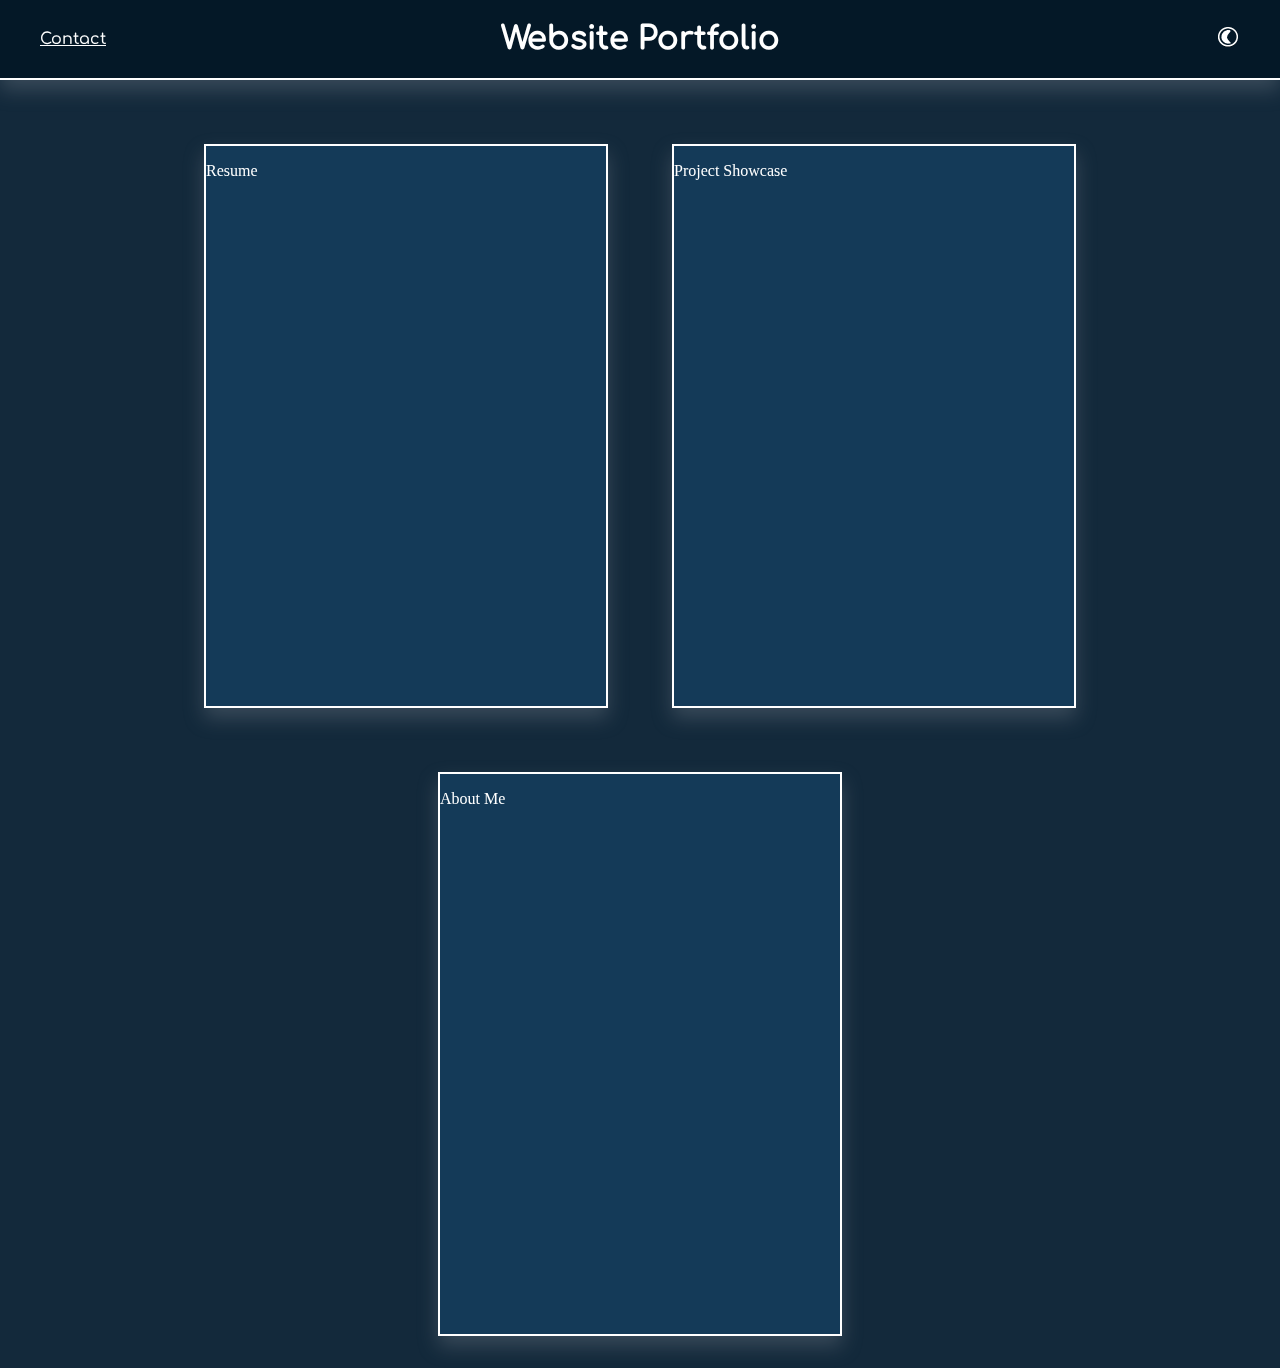
<file: index.html>
<!DOCTYPE html>
<html lang="en">

<head>
    <meta charset="UTF-8">
    <meta http-equiv="X-UA-Compatible" content="IE=edge">
    <meta name="viewport" content="width=device-width, initial-scale=1.0">
    
    <link rel="stylesheet" type="text/css" href="./resources/css/root_style.css">
    <link rel="stylesheet" type="text/css" href="./resources/css/index_style.css">
    <link rel="stylesheet" type="text/css" href="./resources/css/fonts.css">
    
    <script async src="./resources/js/onload_script.js"></script>
    <script defer src="./resources/js/theme_change.js"></script>
    <script defer src="./resources/js/index_script.js"></script>

    <title>Website Portfolio - Jezza M</title>
</head>

<body id="homepage" class="dark_theme">
    <div class="banner">
        <div class="bann_box1">
            <p><a id="contact_btn" href="#">Contact</a></p>
        </div>

        <div class="bann_box2">
            <h1>Website Portfolio</h1>
        </div>

        <div class="bann_box3">
            <p><a id="theme_btn" href="#"><img src="./resources/img/theme_icon_dark.png"></a></p>
        </div>
    </div>

    <main>
        <section class="pg_container">
            <div id="pg1" class="page"> 
                    <p>Resume</p>
                </a>
            </div>

            <div id="pg2" class="page">
                <p>Project Showcase</p>
            </div>

            <div id="pg3" class="page">
                <p>About Me</p>
            </div>
        </section>
    </main>

</body>

</html>
</file>
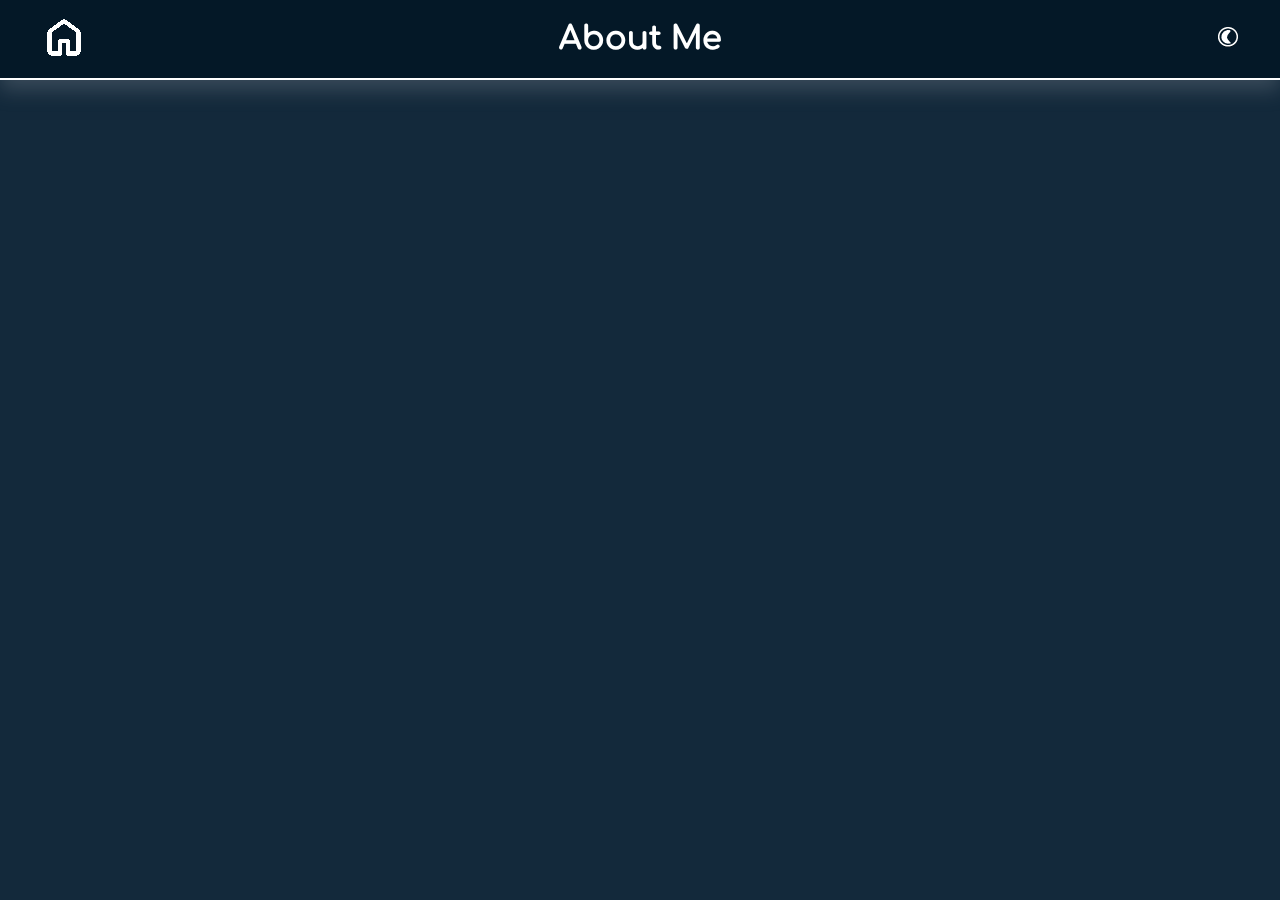
<file: webpages/about.html>
<!DOCTYPE html>
<html lang="en">

<head>
    <meta charset="UTF-8">
    <meta http-equiv="X-UA-Compatible" content="IE=edge">
    <meta name="viewport" content="width=device-width, initial-scale=1.0">
    <link rel="stylesheet" type="text/css" href="../resources/css/root_style.css">
    <link rel="stylesheet" type="text/css" href="../resources/css/hp_style.css">
    <link rel="stylesheet" type="text/css" href="../resources/css/fonts.css">
    
    <script async src="../resources/js/onload_script.js"></script>
    <script defer src="../resources/js/theme_change.js"></script>

    <title>Website Portfolio - About Me</title>
</head>

<body class="dark_theme">
    <div class="banner">
        <div class="bann_box1">
            <p><a id="hm_btn" href="../index.html"><img src="../resources/img/home_icon_dark.png"></a></p>
        </div>

        <div class="bann_box2">
            <h1>About Me</h1>
        </div>

        <div class="bann_box3">
            <p><a id="theme_btn" href="#"><img src="../resources/img/theme_icon_dark.png"></a></p>
        </div>
    </div>

    <main>
        <section>
        </section>
    </main>

</body>

</html>
</file>
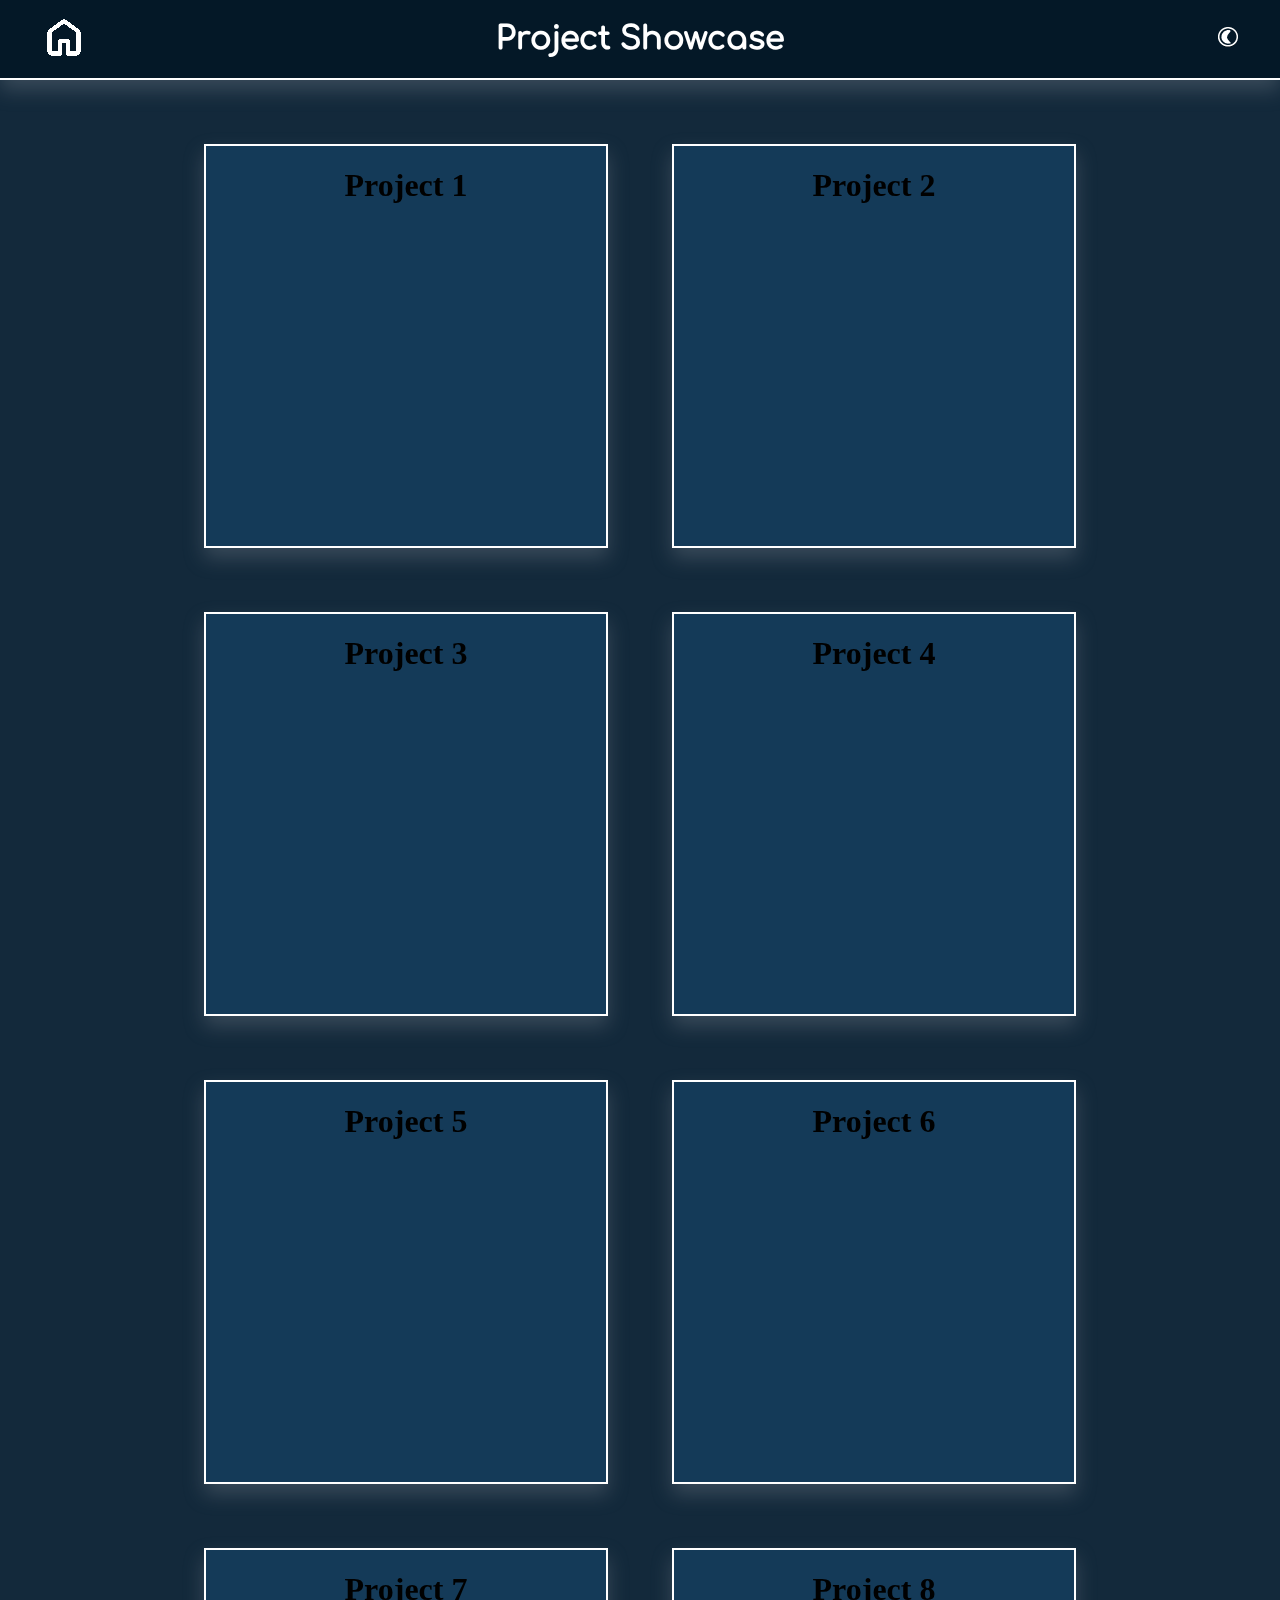
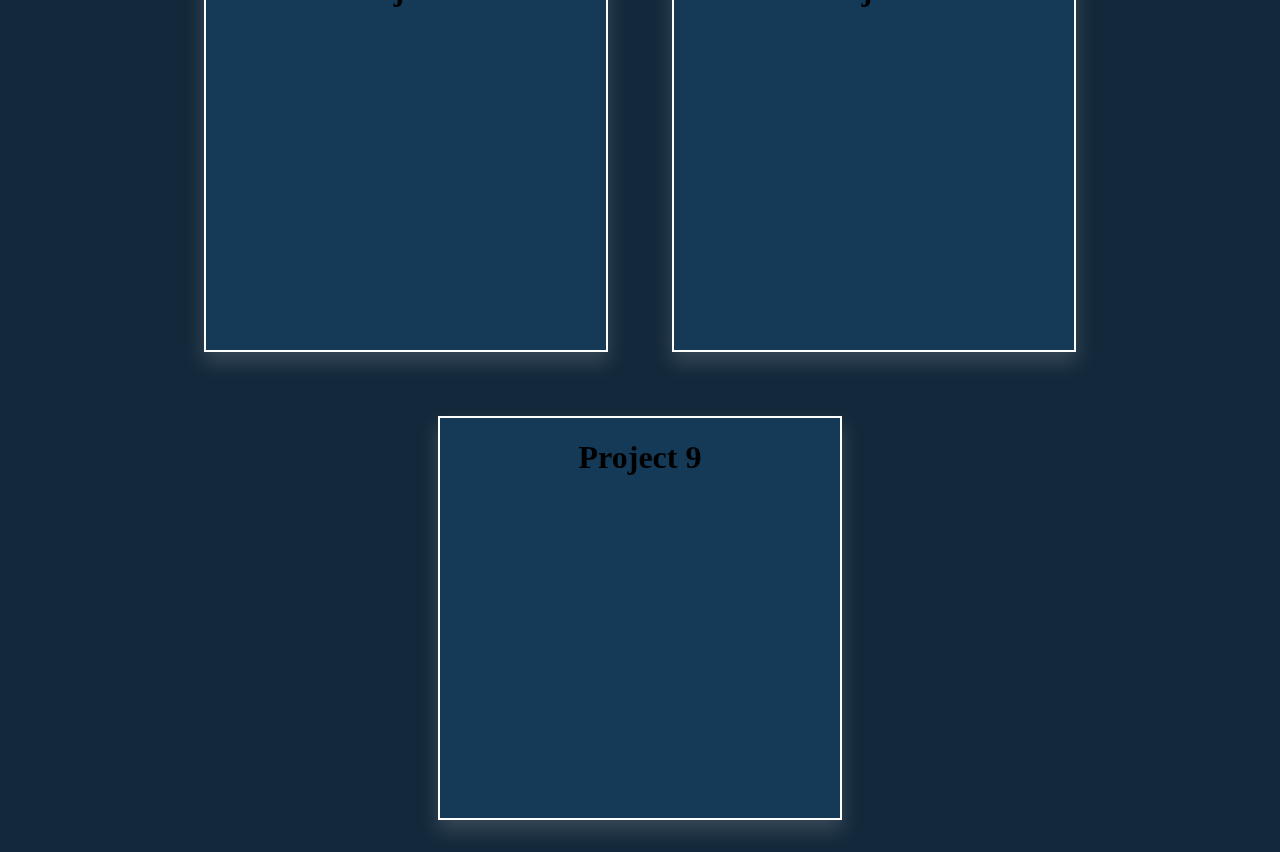
<file: webpages/projects.html>
<!DOCTYPE html>
<html lang="en">

<head>
    <meta charset="UTF-8">
    <meta http-equiv="X-UA-Compatible" content="IE=edge">
    <meta name="viewport" content="width=device-width, initial-scale=1.0">
    <link rel="stylesheet" type="text/css" href="../resources/css/root_style.css">
    <link rel="stylesheet" type="text/css" href="../resources/css/projects_style.css">
    <link rel="stylesheet" type="text/css" href="../resources/css/fonts.css">
    
    <script async src="../resources/js/onload_script.js"></script>
    <script defer src="../resources/js/theme_change.js"></script>

    <title>Website Portfolio - Projects</title>
</head>

<body class="dark_theme">
    <div class="banner">
        <div class="bann_box1">
            <p><a id="hm_btn" href="../index.html"><img src="../resources/img/home_icon_dark.png"></a></p>
        </div>

        <div class="bann_box2">
            <h1>Project Showcase</h1>
        </div>

        <div class="bann_box3">
            <p><a id="theme_btn" href="#"><img src="../resources/img/theme_icon_dark.png"></a></p>
        </div>
    </div>

    <main>
        <section class="proj_container">
            <div id="proj_b1" class="proj_box">
                <h1>Project 1</p>
            </div>

            <div id="proj_b2" class="proj_box">
                <h1>Project 2</p>
            </div>

            <div id="proj_b3" class="proj_box">
                <h1>Project 3</p>
            </div>

            <div id="proj_b4" class="proj_box">
                <h1>Project 4</p>
            </div>

            <div id="proj_b5" class="proj_box">
                <h1>Project 5</p>
            </div>

            <div id="proj_b6" class="proj_box">
                <h1>Project 6</p>
            </div>

            <script defer src="../resources/js/projects_scripts.js"></script>
            <div id="proj_b7" class="proj_box">
                <h1>Project 7</p>
                <!-- <h1><a href="./Financial Planner/summary.html">Project 7</a></p> -->
            </div>

            <div id="proj_b8" class="proj_box">
                <h1>Project 8</p>
            </div>

            <div id="proj_b9" class="proj_box">
                <h1>Project 9</p>
            </div>
        </section>
    </main>

</body>

</html>
</file>
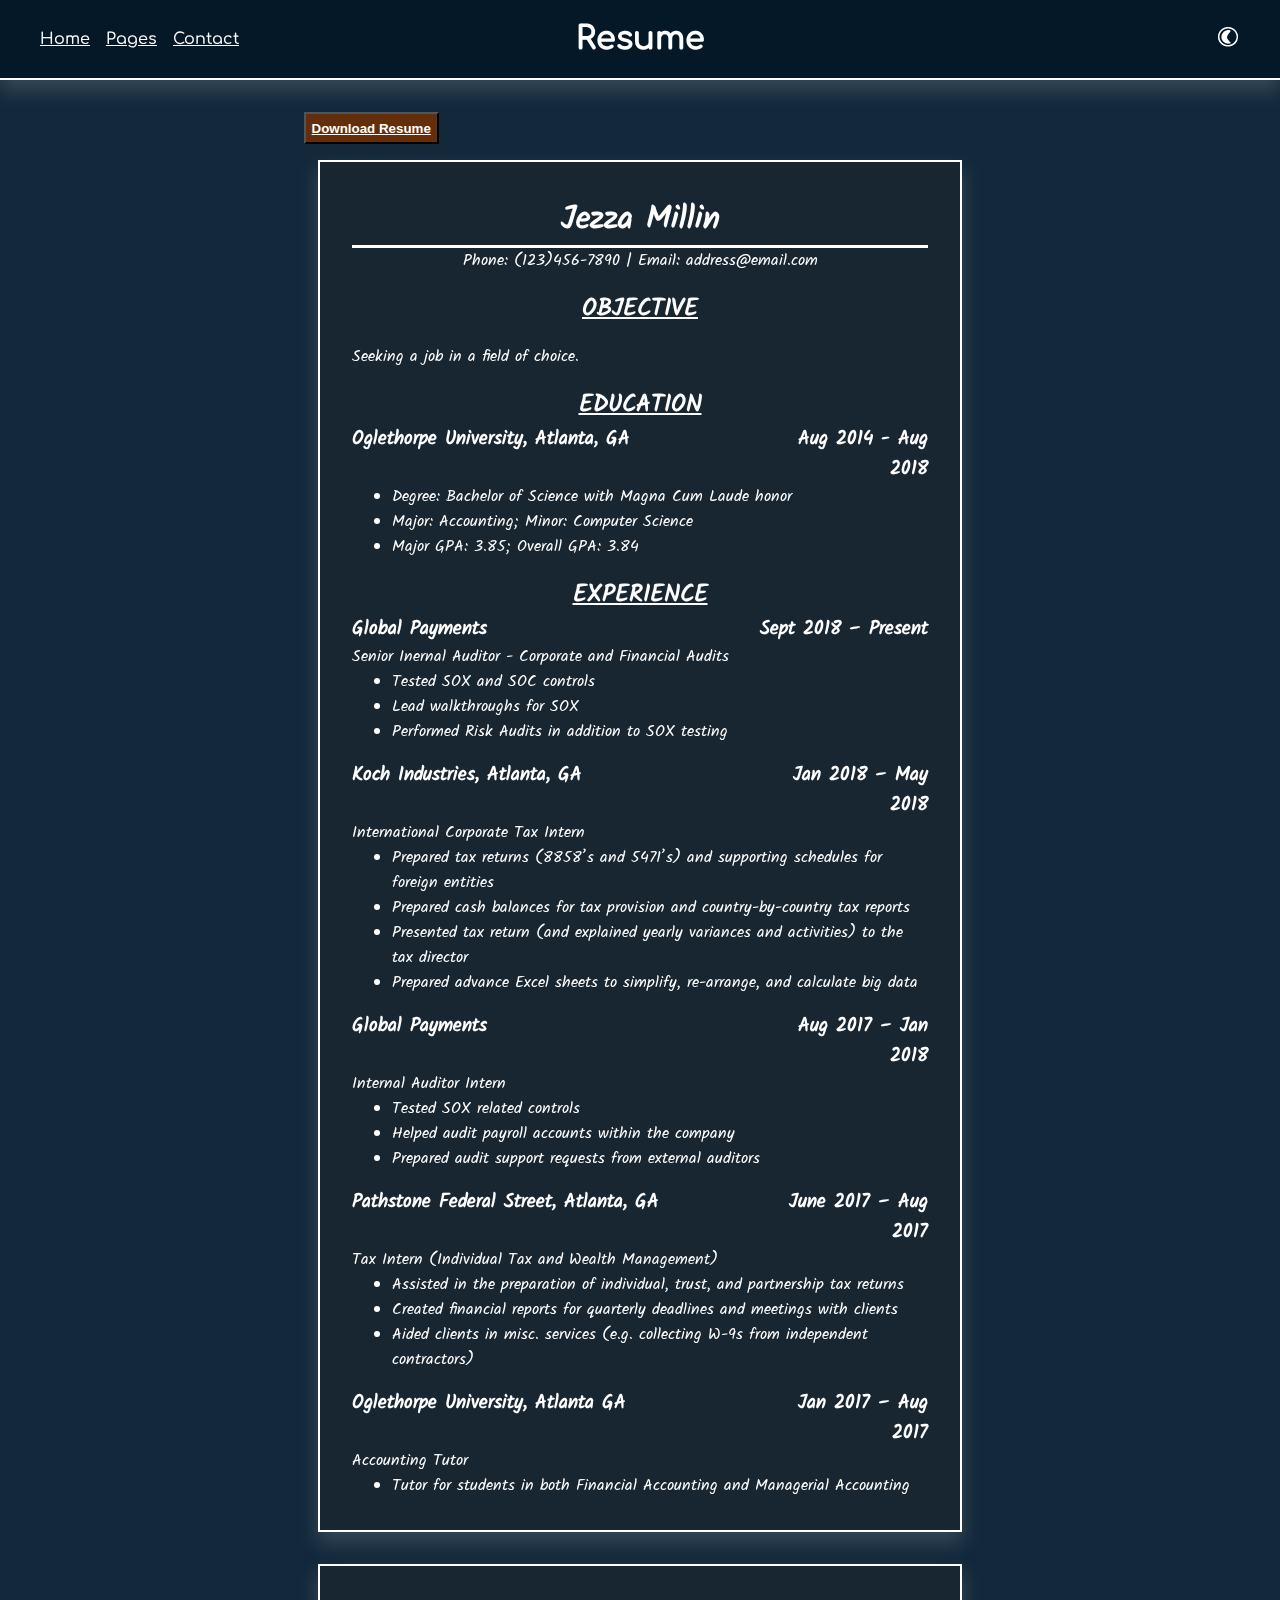
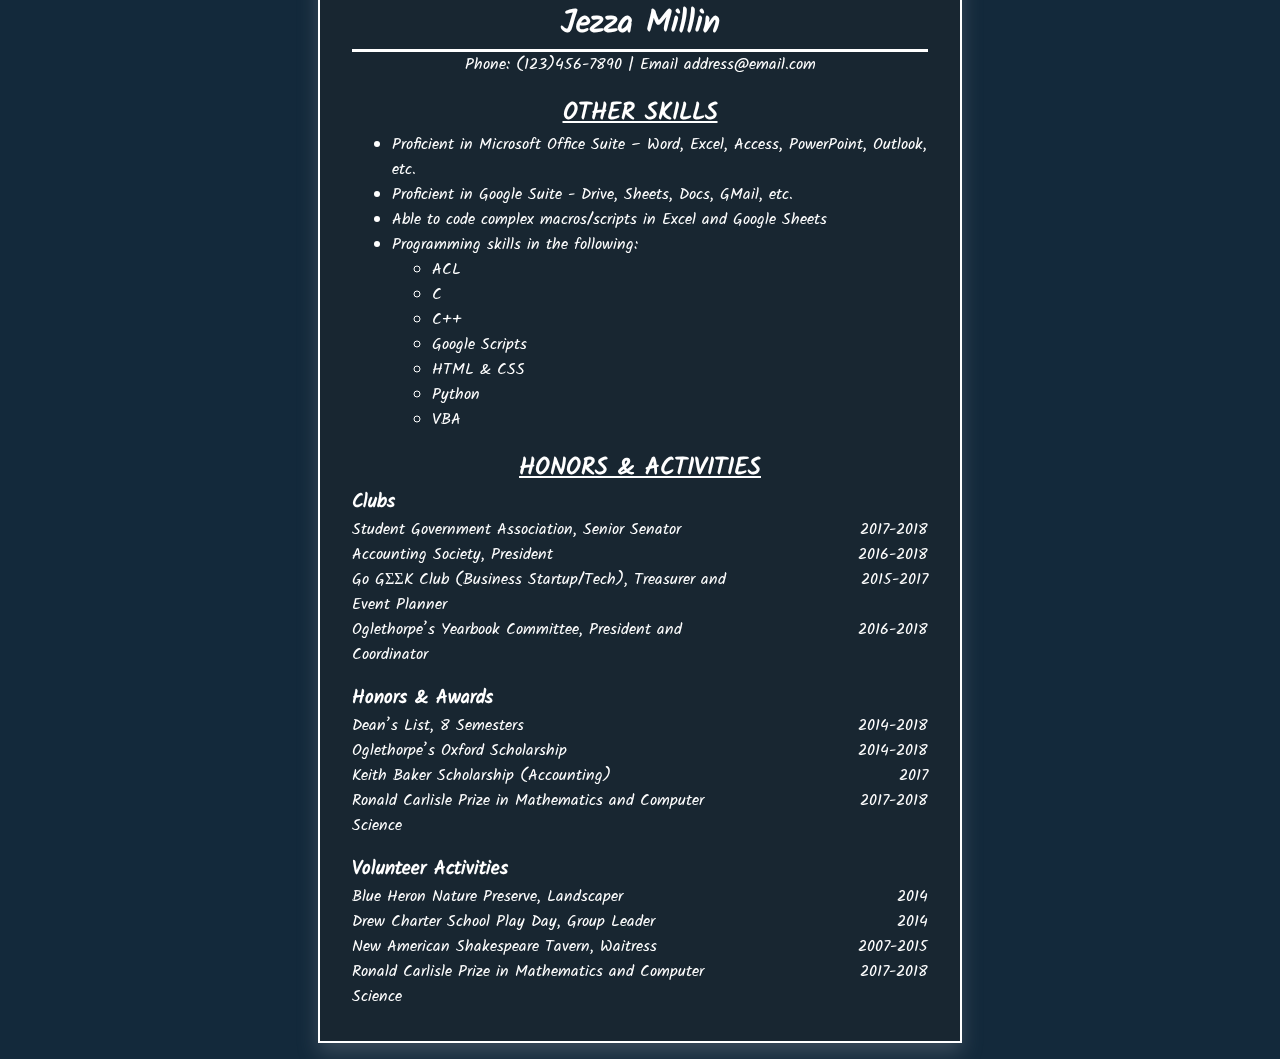
<file: webpages/resume.html>
<!DOCTYPE html>
<html lang="en">

<head>
    <meta charset="UTF-8">
    <meta http-equiv="X-UA-Compatible" content="IE=edge">
    <meta name="viewport" content="width=device-width, initial-scale=1.0">

    <link rel="stylesheet" type="text/css" href="../resources/css/fonts.css">
    <link rel="stylesheet" type="text/css" href="../resources/css/root_style.css">
    <link rel="stylesheet" type="text/css" href="../resources/css/resume_style.css">

    <script async src="../resources/js/onload_script.js"></script>
    <script defer src="../resources/js/theme_change.js"></script>

    <title>Website Portfolio - Resume</title>
</head>

<body class="dark_theme">
    <div class="banner">
        <div class="bann_box1">
            <ul>
                <li><p><a id="hm_btn" href="../index.html">Home</a></p></li>
                <li><p><a id="lst_btn" href="#">Pages</a></p></li>
                <li><p><a id="contact_btn" href="#">Contact</a></p></li>
            </ul>
        </div>

        <div class="bann_box2">
            <h1>Resume</h1>
        </div>

        <div class="bann_box3">
            <p><a id="theme_btn" href="#"><img src="../resources/img/theme_icon_dark.png"></a></p>

        </div>
    </div>

    <main>
        <section class="pgs_container">
            <button class="dwnld_btn">
                <a href="../resources/misc/Resume - Millin, Jezziah.pdf" download> Download Resume</a>
            </button>

            <div class="page pg1">
                <div class="pg_bdy">
                    <div class="hdr_row1">
                        <h1>Jezza Millin</h1>
                    </div>
                    <div class="hdr_row2">
                        <p>Phone: (123)456-7890 | Email: address@email.com</p>
                    </div>

                    <div class="sect_box">
                        <div class="sect_name">
                            <h2>OBJECTIVE</h2>
                        </div>
                        <div class="obj_sect">
                            <p>Seeking a job in a field of choice.</p>
                        </div>
                    </div>

                    <div class="sect_box">
                        <div class="sect_name">
                            <h2>EDUCATION</h2>
                            <div class="sect_hdr">
                                <div class="sect_hdr1">
                                    <h3>Oglethorpe University, Atlanta, GA </h3>
                                </div>
                                <div class="sect_hdr2">
                                    <h3>Aug 2014 - Aug 2018
                                    </h3>
                                </div>
                            </div>

                            <div class="sect_cont">
                                <ul>
                                    <li>Degree: Bachelor of Science with Magna Cum Laude honor</li>
                                    <li>Major: Accounting; Minor: Computer Science
                                    </li>
                                    <li>Major GPA: 3.85; Overall GPA: 3.84</li>
                                </ul>
                            </div>
                        </div>
                    </div>

                    <div class="sect_box">
                        <div class="sect_name">
                            <h2>EXPERIENCE</h2>
                            <div class="sect_cont_box">
                                <div class="sect_hdr">
                                    <div class="sect_hdr1">
                                        <h3>Global Payments </h3>
                                    </div>
                                    <div class="sect_hdr2">
                                        <h3>Sept 2018 – Present</h3>
                                    </div>
                                </div>

                                <div class="sect_cont">
                                    <p>Senior Inernal Auditor - Corporate and Financial Audits</p>
                                    <ul>
                                        <li>Tested SOX and SOC controls</li>
                                        <li>Lead walkthroughs for SOX</li>
                                        <li>Performed Risk Audits in addition to SOX testing</li>
                                    </ul>
                                </div>
                            </div>

                            <div class="sect_cont_box">
                                <div class="sect_hdr">
                                    <div class="sect_hdr1">
                                        <h3>Koch Industries, Atlanta, GA </h3>
                                    </div>
                                    <div class="sect_hdr2">
                                        <h3>Jan 2018 – May 2018</h3>
                                    </div>
                                </div>

                                <div class="sect_cont">
                                    <p>International Corporate Tax Intern</p>
                                    <ul>
                                        <li>Prepared tax returns (8858’s and 5471’s) and supporting schedules for
                                            foreign
                                            entities</li>
                                        <li>Prepared cash balances for tax provision and country-by-country tax reports
                                        </li>
                                        <li>Presented tax return (and explained yearly variances and activities) to the
                                            tax
                                            director</li>
                                        <li>Prepared advance Excel sheets to simplify, re-arrange, and calculate big
                                            data
                                        </li>
                                    </ul>
                                </div>
                            </div>

                            <div class="sect_cont_box">
                                <div class="sect_hdr">
                                    <div class="sect_hdr1">
                                        <h3>Global Payments</h3>
                                    </div>
                                    <div class="sect_hdr2">
                                        <h3>Aug 2017 – Jan 2018</h3>
                                    </div>
                                </div>

                                <div class="sect_cont">
                                    <p>Internal Auditor Intern</p>
                                    <ul>
                                        <li>Tested SOX related controls</li>
                                        <li>Helped audit payroll accounts within the company</li>
                                        <li>Prepared audit support requests from external auditors</li>
                                    </ul>
                                </div>
                            </div>

                            <div class="sect_cont_box">
                                <div class="sect_hdr">
                                    <div class="sect_hdr1">
                                        <h3>Pathstone Federal Street, Atlanta, GA</h3>
                                    </div>
                                    <div class="sect_hdr2">
                                        <h3>June 2017 – Aug 2017</h3>
                                    </div>
                                </div>

                                <div class="sect_cont">
                                    <p>Tax Intern (Individual Tax and Wealth Management)</p>
                                    <ul>
                                        <li>Assisted in the preparation of individual, trust, and partnership tax
                                            returns</li>
                                        <li>Created financial reports for quarterly deadlines and meetings with clients
                                        </li>
                                        <li>Aided clients in misc. services (e.g. collecting W-9s from independent
                                            contractors)</li>
                                    </ul>
                                </div>
                            </div>

                            <div class="sect_cont_box">
                                <div class="sect_hdr">
                                    <div class="sect_hdr1">
                                        <h3>Oglethorpe University, Atlanta GA</h3>
                                    </div>
                                    <div class="sect_hdr2">
                                        <h3>Jan 2017 – Aug 2017</h3>
                                    </div>
                                </div>

                                <div class="sect_cont">
                                    <p>Accounting Tutor</p>
                                    <ul>
                                        <li>Tutor for students in both Financial Accounting and Managerial Accounting
                                        </li>
                                    </ul>
                                </div>
                            </div>
                        </div>
                    </div>
                </div>
            </div>

            <div class="page pg2">
                <div class="pg_bdy">
                    <div class="hdr_row1">
                        <h1>Jezza Millin</h1>
                    </div>
                    <div class="hdr_row2">
                        <p>Phone: (123)456-7890 | Email address@email.com</p>
                    </div>

                    <!-- <div class="sect_box">
                        <div class="sect_name">
                            <h2>EXPERIENCE</h2>
                            <div class="sect_cont_box">
                                <div class="sect_hdr">
                                    <div class="sect_hdr1">
                                        <h3>Global Payments </h3>
                                    </div>
                                    <div class="sect_hdr2">
                                        <h3>Sept 2018 – Current</h3>
                                    </div>
                                </div>

                                <div class="sect_cont">
                                    <p>Senior Inernal Auditor - Corporate and Financial Audits</p>
                                    <ul>
                                        <li>Tested SOX and SOC controls</li> -->

                    <div class="sect_box">
                        <div class="sect_name">
                            <h2>OTHER SKILLS</h2>
                            <div class="sect_cont">
                                <ul>
                                    <li>Proficient in Microsoft Office Suite – Word, Excel, Access, PowerPoint, Outlook,
                                        etc.</li>
                                    <li>Proficient in Google Suite - Drive, Sheets, Docs, GMail, etc.</li>
                                    <li>Able to code complex macros/scripts in Excel and Google Sheets</li>
                                    <li>Programming skills in the following:
                                        <ul>
                                            <li>ACL</li>
                                            <li>C</li>
                                            <li>C++</li>
                                            <li>Google Scripts</li>
                                            <li>HTML & CSS</li>
                                            <li>Python</li>
                                            <li>VBA</li>
                                        </ul>
                                    </li>
                                </ul>
                            </div>
                        </div>
                    </div>

                    <div class="sect_box">
                        <div class="sect_name">
                            <h2>HONORS & ACTIVITIES</h2>
                            <div class="sect_cont_box">
                                <div class="sect_hdr">
                                    <div class="sect_hdr1">
                                        <h3>Clubs</h3>
                                    </div>
                                </div>


                                <div class="sect_row">
                                    <div class="sect_col1">
                                        <p>Student Government Association, Senior Senator</p>
                                    </div>
                                    <div class="sect_col2">
                                        <p>2017-2018</p>
                                    </div>
                                </div>

                                <div class="sect_row">
                                    <div class="sect_col1">
                                        <p>Accounting Society, President</p>
                                    </div>
                                    <div class="sect_col2">
                                        <p>2016-2018</p>
                                    </div>
                                </div>

                                <div class="sect_row">
                                    <div class="sect_col1">
                                        <p>Go GΣΣK Club (Business Startup/Tech), Treasurer and Event Planner</p>
                                    </div>
                                    <div class="sect_col2">
                                        <p>2015-2017</p>
                                    </div>
                                </div>

                                <div class="sect_row">
                                    <div class="sect_col1">
                                        <p>Oglethorpe’s Yearbook Committee, President and Coordinator</p>
                                    </div>
                                    <div class="sect_col2">
                                        <p>2016-2018</p>
                                    </div>
                                </div>
                            </div>


                            <div class="sect_cont_box">
                            </div>

                            <div class="sect_cont_box">
                            </div>
                        </div>

                        <div class="sect_cont_box">
                            <div class="sect_hdr">
                                <div class="sect_hdr1">
                                    <h3>Honors & Awards</h3>
                                </div>
                            </div>


                            <div class="sect_row">
                                <div class="sect_col1">
                                    <p>Dean’s List, 8 Semesters</p>
                                </div>
                                <div class="sect_col2">
                                    <p>2014-2018</p>
                                </div>
                            </div>

                            <div class="sect_row">
                                <div class="sect_col1">
                                    <p>Oglethorpe’s Oxford Scholarship</p>
                                </div>
                                <div class="sect_col2">
                                    <p>2014-2018</p>
                                </div>
                            </div>

                            <div class="sect_row">
                                <div class="sect_col1">
                                    <p>Keith Baker Scholarship (Accounting)</p>
                                </div>
                                <div class="sect_col2">
                                    <p>2017</p>
                                </div>
                            </div>

                            <div class="sect_row">
                                <div class="sect_col1">
                                    <p>Ronald Carlisle Prize in Mathematics and Computer Science</p>
                                </div>
                                <div class="sect_col2">
                                    <p>2017-2018</p>
                                </div>
                            </div>
                        </div>


                        <div class="sect_cont_box">
                            <div class="sect_hdr">
                                <div class="sect_hdr1">
                                    <h3>Volunteer Activities</h3>
                                </div>
                            </div>


                            <div class="sect_row">
                                <div class="sect_col1">
                                    <p>Blue Heron Nature Preserve, Landscaper</p>
                                </div>
                                <div class="sect_col2">
                                    <p>2014</p>
                                </div>
                            </div>

                            <div class="sect_row">
                                <div class="sect_col1">
                                    <p>Drew Charter School Play Day, Group Leader</p>
                                </div>
                                <div class="sect_col2">
                                    <p>2014</p>
                                </div>
                            </div>

                            <div class="sect_row">
                                <div class="sect_col1">
                                    <p>New American Shakespeare Tavern, Waitress</p>
                                </div>
                                <div class="sect_col2">
                                    <p>2007-2015</p>
                                </div>
                            </div>

                            <div class="sect_row">
                                <div class="sect_col1">
                                    <p>Ronald Carlisle Prize in Mathematics and Computer Science</p>
                                </div>
                                <div class="sect_col2">
                                    <p>2017-2018</p>
                                </div>
                            </div>
                        </div>
                    </div>

                    </div>
                </div>
        </section>
    </main>

</body>

</html>
</file>
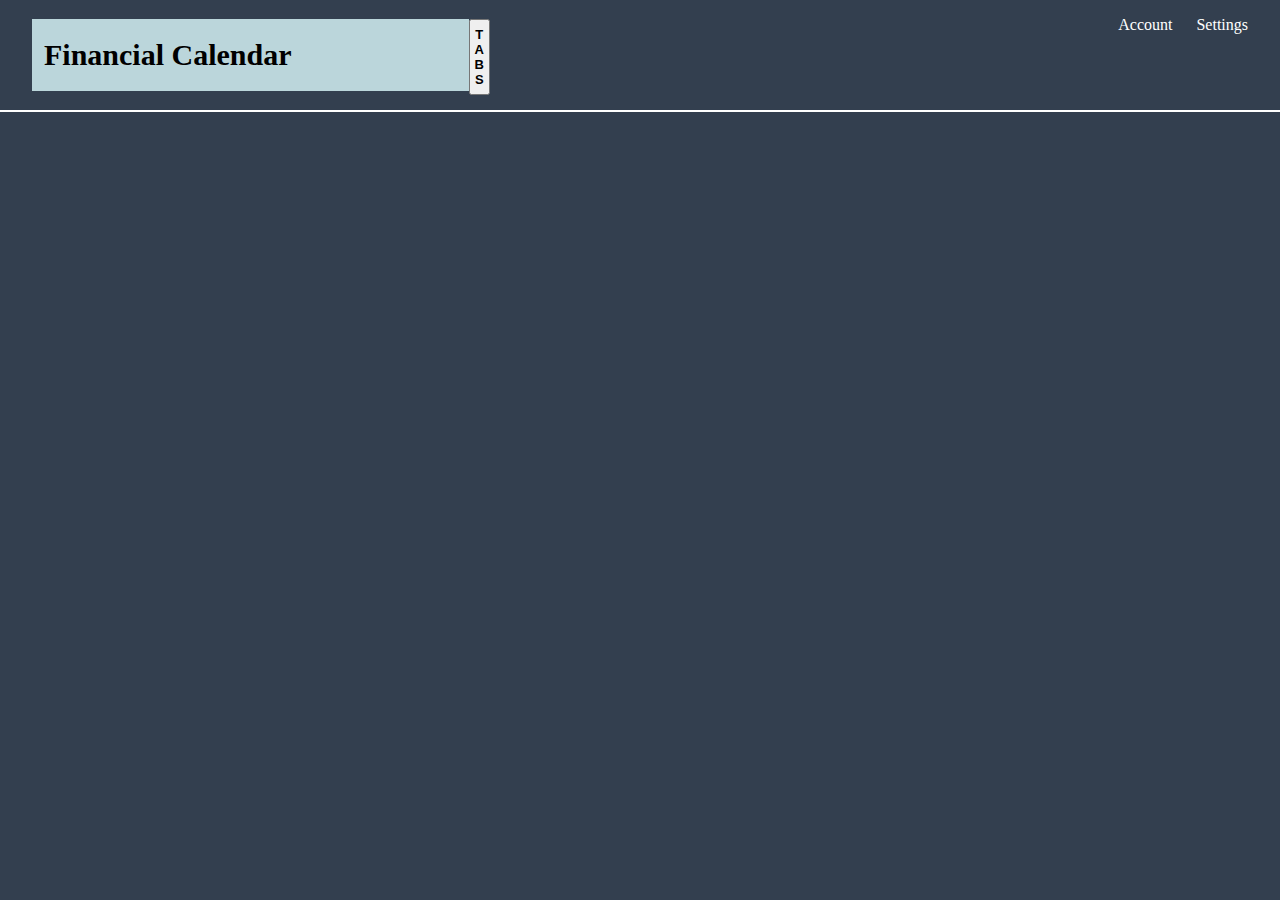
<file: webpages/Financial Planner/calendar.html>
<!DOCTYPE html>
<html lang="en">

<head>
    <meta charset="UTF-8">
    <meta http-equiv="X-UA-Compatible" content="IE=edge">
    <meta name="viewport" content="width=device-width, initial-scale=1.0">
    <title>Document</title>
    <link href="./res/css/main_style.css" type="text/css" rel="stylesheet">
    <link href="./res/css/summary_style.css" type="text/css" rel="stylesheet">
    <script async src="./res/js/summary_script.js"></script>

</head>

<body class="dark_theme">

    <!-- Navigation Bar -->
    <nav class="navbar">
        <div class="nav_box nav_one">
            <div class="hdr_box">
                <p>Financial Calendar</p>
            </div>
            <div class="tab_box"><a href="#">
                    <button class="tab_button">TABS</button>
                    <ul class="tabs tabs_anim">
                        <li><a href="../projects.html">Home</a></li>
                        <li><a href="./summary.html">Summary</a></li>
                        <li><a href="./fin_plan.html">Planner</a></li>
                        <li><a href="./income.html">Income & Savings</a></li>
                        <li><a href="./debt.html">Debt</a></li>
                        <li><a href="./goals.html">Goals</a></li>
                    </ul>
                </a>
            </div>
        </div>

        <div class="nav_box nav_two">
        </div>

        <div class="nav_box nav_three">
            <ul class="options">

                <li class="options_dd">
                    <a href="#">Account</a>
                    <ul class="dd_items dd_account">
                        <li><a id="item1" href="#">Item 1</a></li>
                        <li><a id="item2" href="#">Item 2</a></li>
                    </ul>

                <li class="options_dd">
                    <a href="#">Settings</a>
                    <ul class="dd_items dd_settings">
                        <li><a id="dm_button" href="#">Dark Theme</a></li>
                        <li><a id="lm_button" href="#">Light Theme</a></li>
                    </ul>
                </li>
            </ul>
        </div>

    </nav>

    <!-- Today's Date -->
    <!-- <div class="space"></div>
    <div class="date">
        <div class="date_label"><p>Today's Date:</p></div>
        <div class="today"><p id="cur_date"></p></div>
    </div> -->

</body>

</html>
</file>
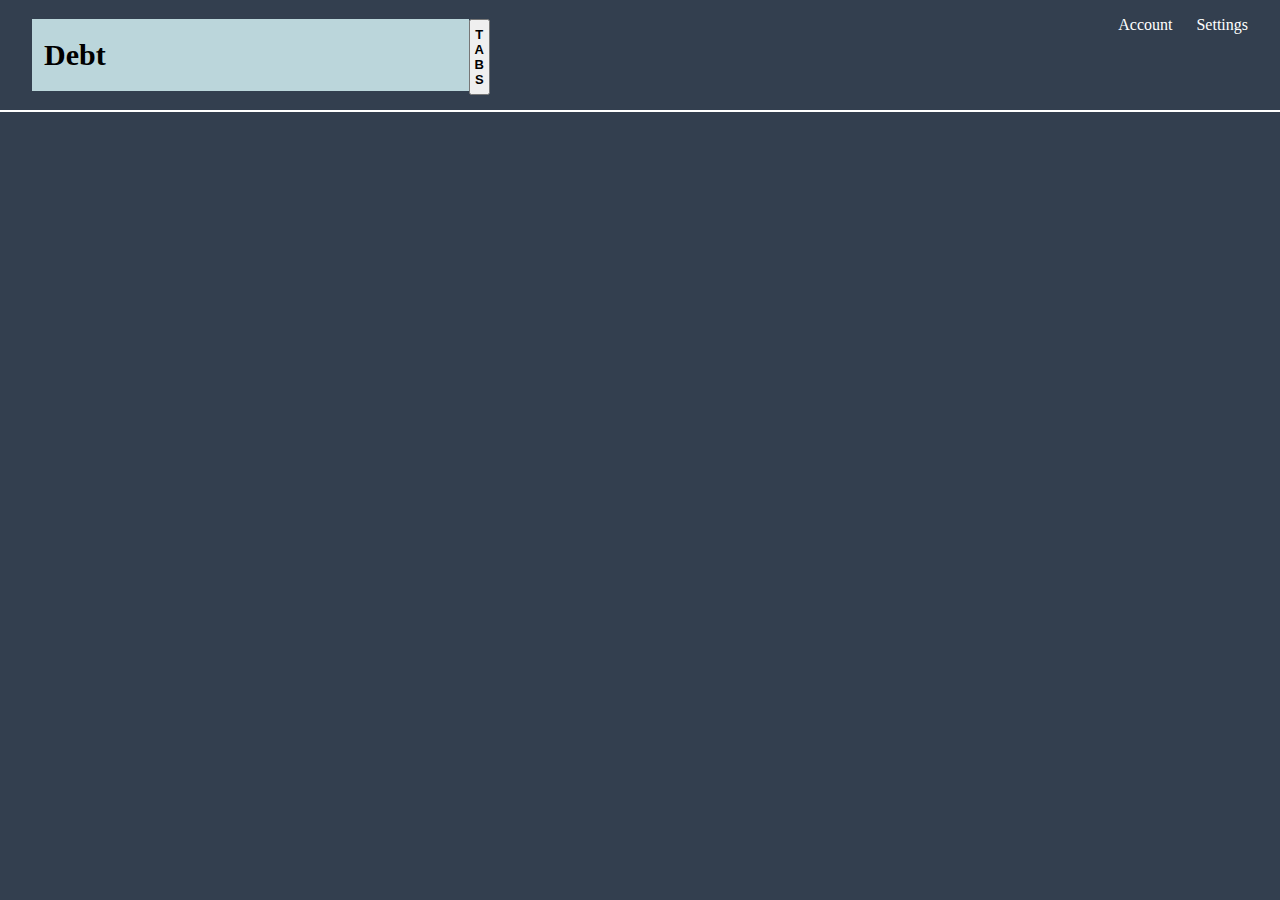
<file: webpages/Financial Planner/debt.html>
<!DOCTYPE html>
<html lang="en">

<head>
    <meta charset="UTF-8">
    <meta http-equiv="X-UA-Compatible" content="IE=edge">
    <meta name="viewport" content="width=device-width, initial-scale=1.0">
    <title>Document</title>
    <link href="./res/css/main_style.css" type="text/css" rel="stylesheet">
    <link href="./res/css/summary_style.css" type="text/css" rel="stylesheet">
    <script async src="./res/js/summary_script.js"></script>

</head>

<body class="dark_theme">

    <!-- Navigation Bar -->
    <nav class="navbar">
        <div class="nav_box nav_one">
            <div class="hdr_box">
                <p>Debt</p>
            </div>
            <div class="tab_box"><a href="#">
                    <button class="tab_button">TABS</button>
                    <ul class="tabs tabs_anim">
                        <li><a href="../projects.html">Home</a></li>
                        <li><a href="./summary.html">Summary</a></li>
                        <li><a href="./calendar.html">Calendar</a></li>
                        <li><a href="./fin_plan.html">Planner</a></li>
                        <li><a href="./income.html">Income & Savings</a></li>
                        <li><a href="./goals.html">Goals</a></li>
                    </ul>
                </a>
            </div>
        </div>

        <div class="nav_box nav_two">
        </div>

        <div class="nav_box nav_three">
            <ul class="options">

                <li class="options_dd">
                    <a href="#">Account</a>
                    <ul class="dd_items dd_account">
                        <li><a id="item1" href="#">Item 1</a></li>
                        <li><a id="item2" href="#">Item 2</a></li>
                    </ul>

                <li class="options_dd">
                    <a href="#">Settings</a>
                    <ul class="dd_items dd_settings">
                        <li><a id="dm_button" href="#">Dark Theme</a></li>
                        <li><a id="lm_button" href="#">Light Theme</a></li>
                    </ul>
                </li>
            </ul>
        </div>

    </nav>

    <!-- Today's Date -->
    <!-- <div class="space"></div>
    <div class="date">
        <div class="date_label"><p>Today's Date:</p></div>
        <div class="today"><p id="cur_date"></p></div>
    </div> -->

</body>

</html>
</file>
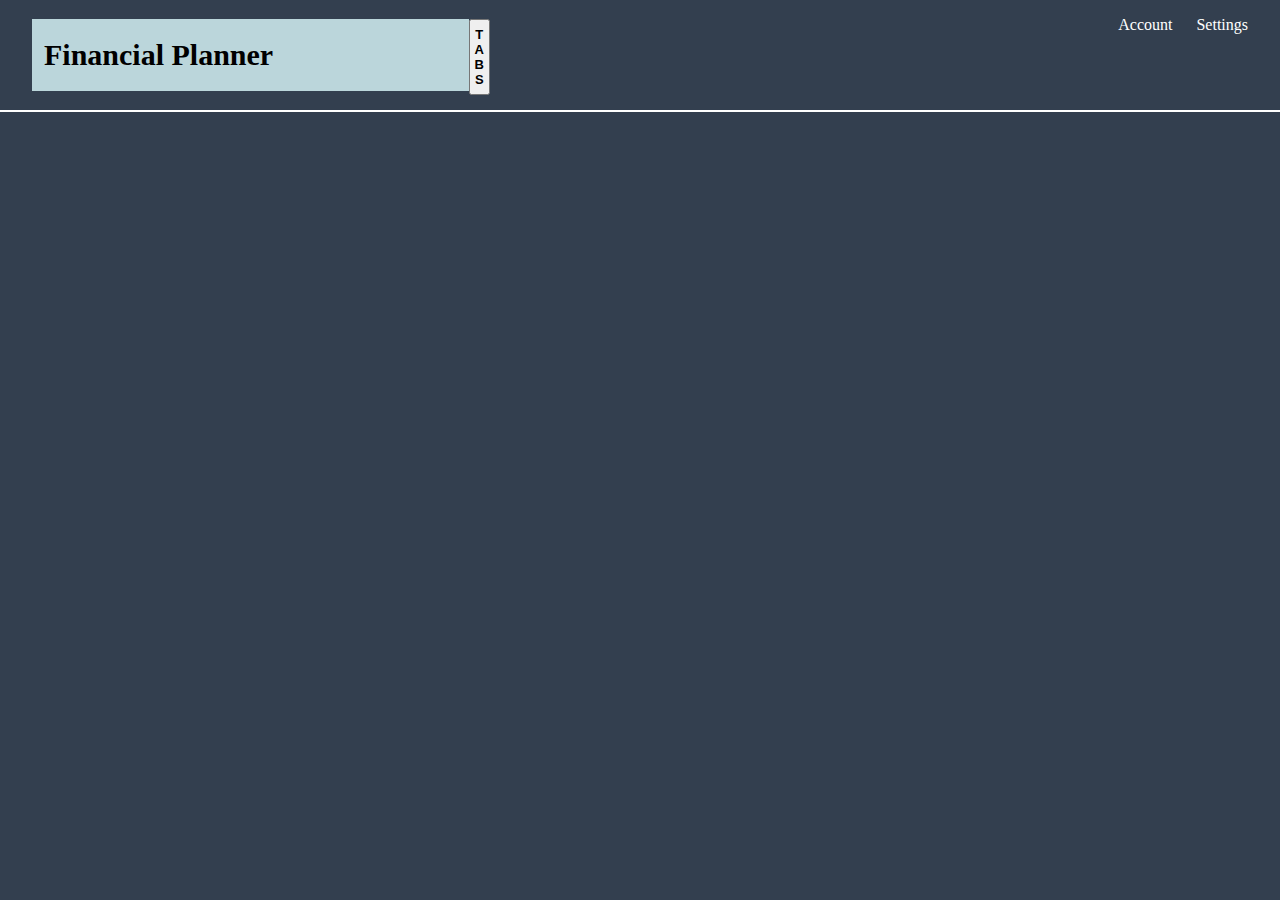
<file: webpages/Financial Planner/fin_plan.html>
<!DOCTYPE html>
<html lang="en">

<head>
    <meta charset="UTF-8">
    <meta http-equiv="X-UA-Compatible" content="IE=edge">
    <meta name="viewport" content="width=device-width, initial-scale=1.0">
    <title>Document</title>
    <link href="./res/css/main_style.css" type="text/css" rel="stylesheet">
    <link href="./res/css/summary_style.css" type="text/css" rel="stylesheet">
    <script async src="./res/js/summary_script.js"></script>

</head>

<body class="dark_theme">

    <!-- Navigation Bar -->
    <nav class="navbar">
        <div class="nav_box nav_one">
            <div class="hdr_box">
                <p>Financial Planner</p>
            </div>
            <div class="tab_box"><a href="#">
                    <button class="tab_button">TABS</button>
                    <ul class="tabs tabs_anim">
                        <li><a href="../projects.html">Home</a></li>
                        <li><a href="./summary.html">Summary</a></li>
                        <li><a href="./calendar.html">Calendar</a></li>
                        <li><a href="./income.html">Income & Savings</a></li>
                        <li><a href="./debt.html">Debt</a></li>
                        <li><a href="./goals.html">Goals</a></li>
                    </ul>
                </a>
            </div>
        </div>

        <div class="nav_box nav_two">
        </div>

        <div class="nav_box nav_three">
            <ul class="options">

                <li class="options_dd">
                    <a href="#">Account</a>
                    <ul class="dd_items dd_account">
                        <li><a id="item1" href="#">Item 1</a></li>
                        <li><a id="item2" href="#">Item 2</a></li>
                    </ul>

                <li class="options_dd">
                    <a href="#">Settings</a>
                    <ul class="dd_items dd_settings">
                        <li><a id="dm_button" href="#">Dark Theme</a></li>
                        <li><a id="lm_button" href="#">Light Theme</a></li>
                    </ul>
                </li>
            </ul>
        </div>

    </nav>

    <!-- Today's Date -->
    <!-- <div class="space"></div>
    <div class="date">
        <div class="date_label"><p>Today's Date:</p></div>
        <div class="today"><p id="cur_date"></p></div>
    </div> -->

</body>

</html>
</file>
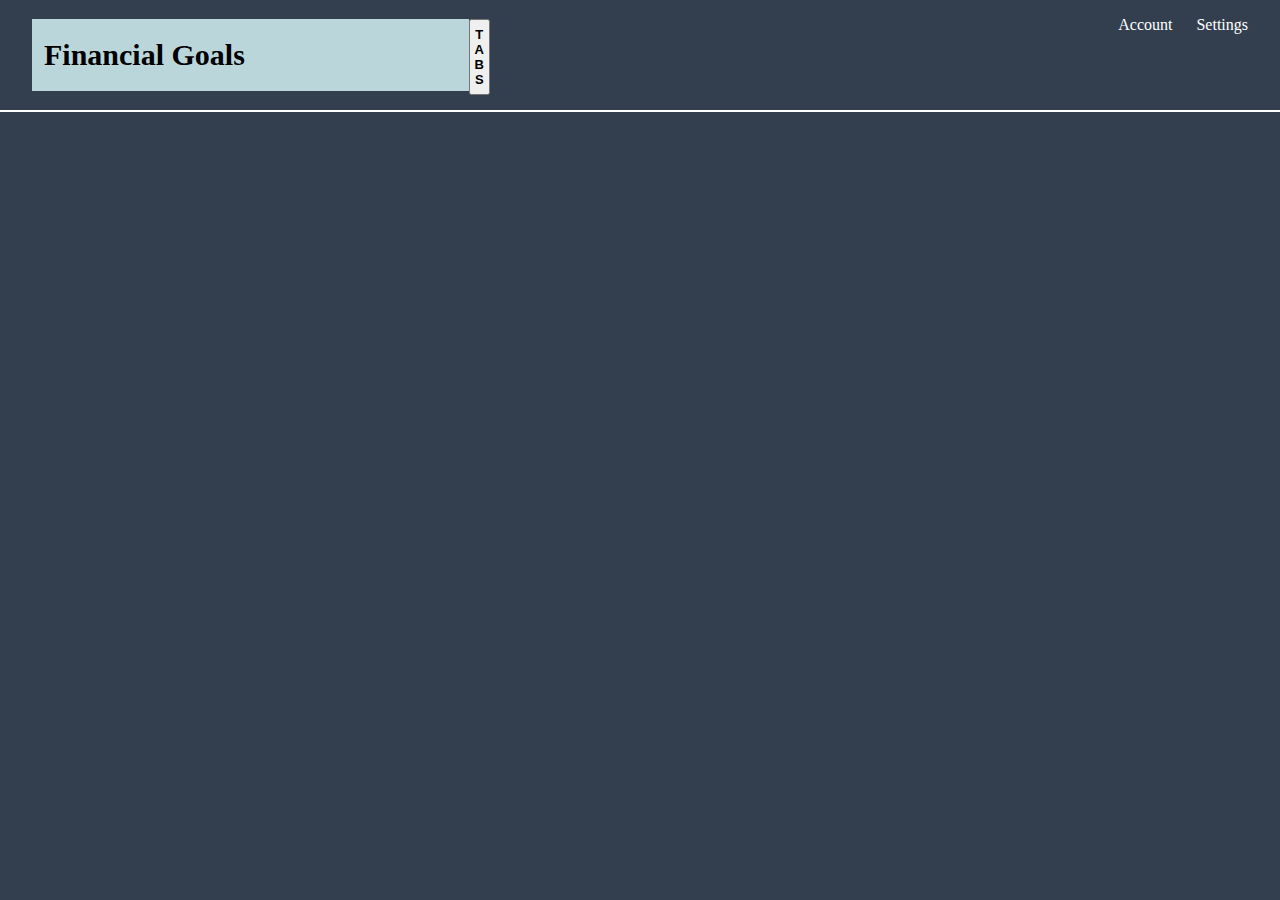
<file: webpages/Financial Planner/goals.html>
<!DOCTYPE html>
<html lang="en">

<head>
    <meta charset="UTF-8">
    <meta http-equiv="X-UA-Compatible" content="IE=edge">
    <meta name="viewport" content="width=device-width, initial-scale=1.0">
    <title>Document</title>
    <link href="./res/css/main_style.css" type="text/css" rel="stylesheet">
    <link href="./res/css/summary_style.css" type="text/css" rel="stylesheet">
    <script async src="./res/js/summary_script.js"></script>

</head>

<body class="dark_theme">

    <!-- Navigation Bar -->
    <nav class="navbar">
        <div class="nav_box nav_one">
            <div class="hdr_box">
                <p>Financial Goals</p>
            </div>
            <div class="tab_box"><a href="#">
                    <button class="tab_button">TABS</button>
                    <ul class="tabs tabs_anim">
                        <li><a href="../projects.html">Home</a></li>
                        <li><a href="./summary.html">Summary</a></li>
                        <li><a href="./calendar.html">Calendar</a></li>
                        <li><a href="./fin_plan.html">Planner</a></li>
                        <li><a href="./income.html">Income & Savings</a></li>
                        <li><a href="./debt.html">Debt</a></li>
                    </ul>
                </a>
            </div>
        </div>

        <div class="nav_box nav_two">
        </div>

        <div class="nav_box nav_three">
            <ul class="options">

                <li class="options_dd">
                    <a href="#">Account</a>
                    <ul class="dd_items dd_account">
                        <li><a id="item1" href="#">Item 1</a></li>
                        <li><a id="item2" href="#">Item 2</a></li>
                    </ul>

                <li class="options_dd">
                    <a href="#">Settings</a>
                    <ul class="dd_items dd_settings">
                        <li><a id="dm_button" href="#">Dark Theme</a></li>
                        <li><a id="lm_button" href="#">Light Theme</a></li>
                    </ul>
                </li>
            </ul>
        </div>

    </nav>

    <!-- Today's Date -->
    <!-- <div class="space"></div>
    <div class="date">
        <div class="date_label"><p>Today's Date:</p></div>
        <div class="today"><p id="cur_date"></p></div>
    </div> -->

</body>

</html>
</file>
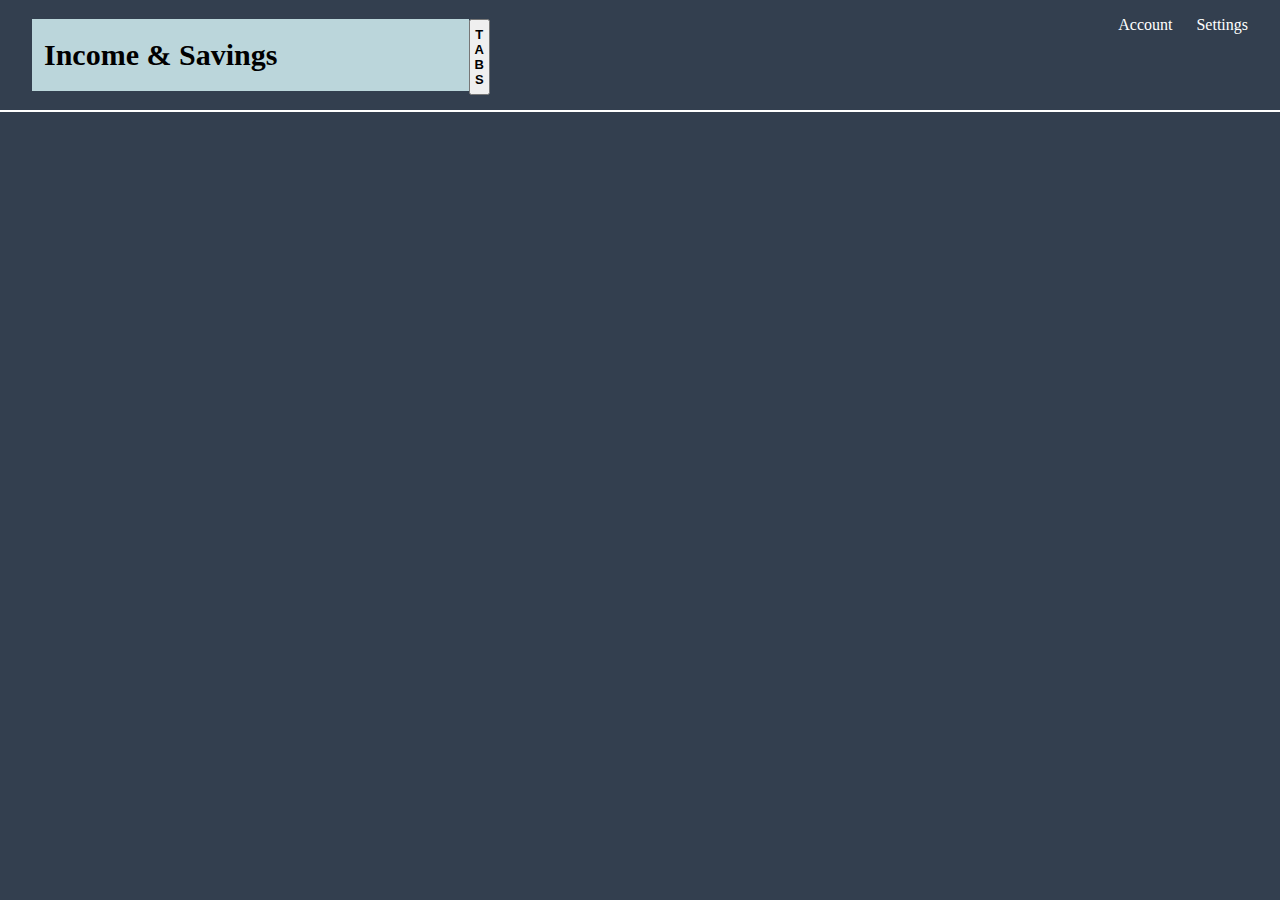
<file: webpages/Financial Planner/income.html>
<!DOCTYPE html>
<html lang="en">

<head>
    <meta charset="UTF-8">
    <meta http-equiv="X-UA-Compatible" content="IE=edge">
    <meta name="viewport" content="width=device-width, initial-scale=1.0">
    <title>Document</title>
    <link href="./res/css/main_style.css" type="text/css" rel="stylesheet">
    <link href="./res/css/summary_style.css" type="text/css" rel="stylesheet">
    <script async src="./res/js/summary_script.js"></script>

</head>

<body class="dark_theme">

    <!-- Navigation Bar -->
    <nav class="navbar">
        <div class="nav_box nav_one">
            <div class="hdr_box">
                <p>Income & Savings</p>
            </div>
            <div class="tab_box"><a href="#">
                    <button class="tab_button">TABS</button>
                    <ul class="tabs tabs_anim">
                        <li><a href="../projects.html">Home</a></li>
                        <li><a href="./summary.html">Summary</a></li>
                        <li><a href="./calendar.html">Calendar</a></li>
                        <li><a href="./fin_plan.html">Planner</a></li>
                        <li><a href="./debt.html">Debt</a></li>
                        <li><a href="./goals.html">Goals</a></li>
                    </ul>
                </a>
            </div>
        </div>

        <div class="nav_box nav_two">
        </div>

        <div class="nav_box nav_three">
            <ul class="options">

                <li class="options_dd">
                    <a href="#">Account</a>
                    <ul class="dd_items dd_account">
                        <li><a id="item1" href="#">Item 1</a></li>
                        <li><a id="item2" href="#">Item 2</a></li>
                    </ul>

                <li class="options_dd">
                    <a href="#">Settings</a>
                    <ul class="dd_items dd_settings">
                        <li><a id="dm_button" href="#">Dark Theme</a></li>
                        <li><a id="lm_button" href="#">Light Theme</a></li>
                    </ul>
                </li>
            </ul>
        </div>

    </nav>

    <!-- Today's Date -->
    <!-- <div class="space"></div>
    <div class="date">
        <div class="date_label"><p>Today's Date:</p></div>
        <div class="today"><p id="cur_date"></p></div>
    </div> -->

</body>

</html>
</file>
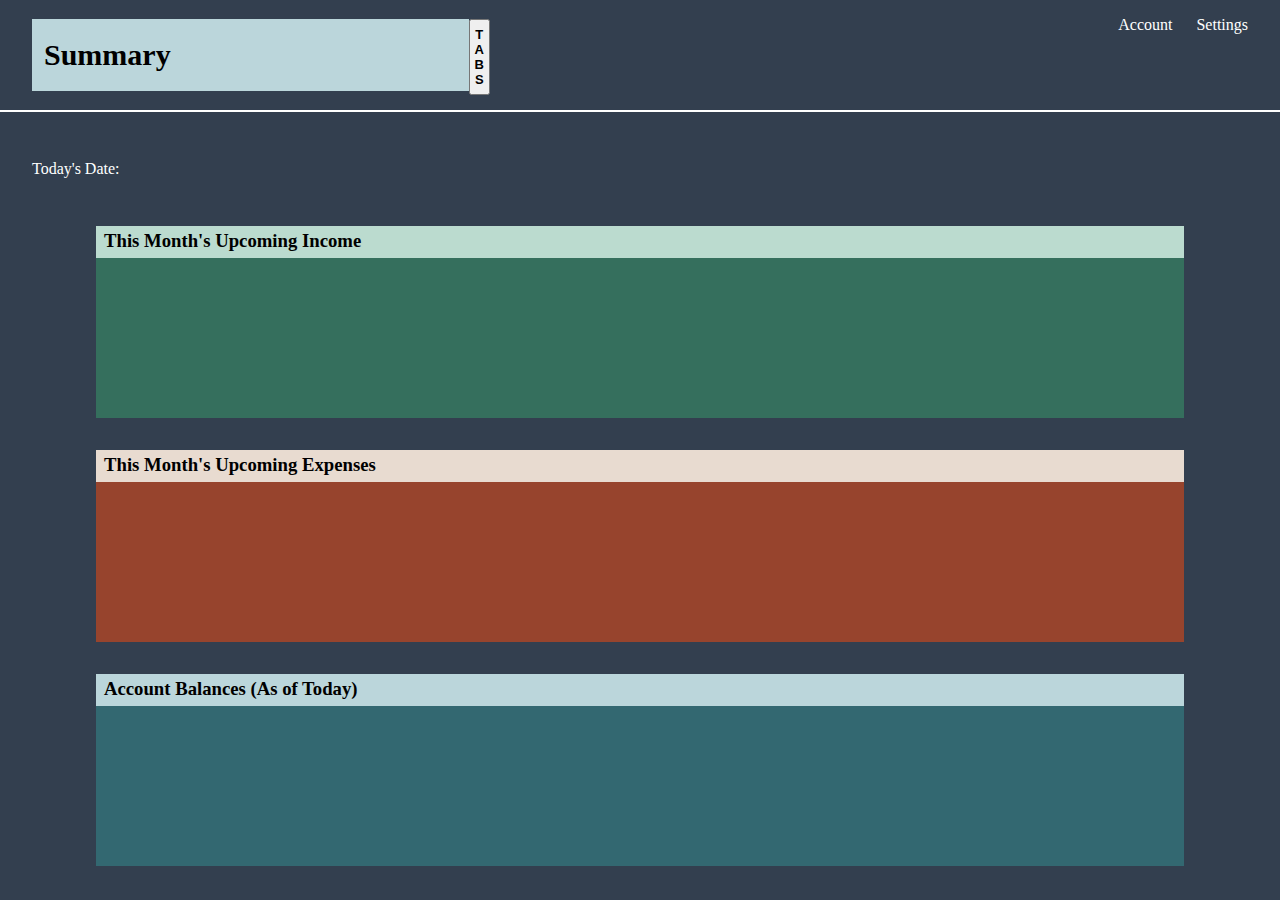
<file: webpages/Financial Planner/summary.html>
<!DOCTYPE html>
<html lang="en">

<head>
    <meta charset="UTF-8">
    <meta http-equiv="X-UA-Compatible" content="IE=edge">
    <meta name="viewport" content="width=device-width, initial-scale=1.0">
    <title>Document</title>
    <link href="./res/css/main_style.css" type="text/css" rel="stylesheet">
    <link href="./res/css/summary_style.css" type="text/css" rel="stylesheet">
    <script async src="./res/js/summary_script.js"></script>

</head>

<body class="dark_theme">

    <!-- Navigation Bar -->
    <nav class="navbar">
        <div class="nav_box nav_one">
            <div class="hdr_box">
                <p>Summary</p>
            </div>
            <div class="tab_box"><a href="#">
                    <button class="tab_button">TABS</button>
                    <ul class="tabs tabs_anim">
                        <li><a href="../projects.html">Home</a></li>
                        <li><a href="./calendar.html">Calendar</a></li>
                        <li><a href="./fin_plan.html">Planner</a></li>
                        <li><a href="./income.html">Income & Savings</a></li>
                        <li><a href="./debt.html">Debt</a></li>
                        <li><a href="./goals.html">Goals</a></li>
                    </ul>
                </a>
            </div>
        </div>

        <div class="nav_box nav_two">
        </div>

        <div class="nav_box nav_three">
            <ul class="options">

                <li class="options_dd">
                    <a href="#">Account</a>
                    <ul class="dd_items dd_account">
                        <li><a id="item1" href="#">Item 1</a></li>
                        <li><a id="item2" href="#">Item 2</a></li>
                    </ul>

                <li class="options_dd">
                    <a href="#">Settings</a>
                    <ul class="dd_items dd_settings">
                        <li><a id="dm_button" href="#">Dark Theme</a></li>
                        <li><a id="lm_button" href="#">Light Theme</a></li>
                    </ul>
                </li>
            </ul>
        </div>

    </nav>

    <!-- Today's Date -->
    <div class="space"></div>
    <div class="date">
        <div class="date_box">
            <p>Today's Date:</p>
        </div>
        <div class="date_box">
            <p id="cur_date"></p>
        </div>
    </div>

    <div class="space"></div>
    <div class="inc_summary" id="test">
        <div class="summ_box_hdr inc_hdr"><h3>This Month's Upcoming Income</h3></div>
        <div class=" summ_box inc_main_box"></div>
    </div>

    <div class="space"></div>
    <div class="debt_summary">
        <div class="summ_box_hdr debt_hdr"><h3>This Month's Upcoming Expenses</h3></div>
        <div class=" summ_box debt_main_box"></div>
    </div>

    <div class="space"></div>
    <div class="accts_summary">
        <div class="summ_box_hdr acct_hdr"><h3>Account Balances (As of Today)</h3></div>
        <div class="summ_box acct_main_box"></div>
    </div>
</body>

</html>
</file>
<file: resources/css/root_style.css>
/* ----- Themes -----*/
.dark_theme {
    --bg_color: rgb(19, 41, 59);
    --hdr_color: rgb(4, 24, 39);

    --bdr_color: white;
    --shdw_color: rgba(167, 171, 178, 0.25);

    --main_txt_color: white;
    --second_txt_color: black;

    --page_color: rgb(20, 58, 88);
    --page_hvr_color: rgb(20, 58, 88);

    --rsm_pg_color: rgb(24, 38, 49);

    --dd_box_color: #EFF2FB;
    --link_hover: rgb(255, 115, 0);

    --btn_color: rgb(99, 46, 11);
}

.light_theme {
    --bg_color: #e7ecf1;
    --hdr_color: #90aecf;
  
    --bdr_color: black;
    --shdw_color: rgba(36, 39, 42, 0.25);

    --main_txt_color: black;
    --second_txt_color: white;

    --page_color: rgb(184, 200, 215);

    --rsm_pg_color: rgb(212, 218, 224);

    --link_hover: rgb(0, 13, 255);

    --btn_color: rgb(153, 206, 249);
}



body {
    background-color: var(--bg_color);
    margin: 0px;
}

@keyframes slideInFromLeft {
    0% {
        transform: translateX(-100%);
    }

    100% {
        transform: translateX(0);
    }
}

.banner {
    /* @keyframes duration | easing-function | delay |
    iteration-count | direction */
    animation: 1s ease-out 0s 1 slideInFromLeft;

    display: inline-flex;
    box-sizing: border-box;
    height: 5rem;
    width: 100%;
    color: var(--main_txt_color);
    background-color: var(--hdr_color);
    border-bottom: 2px solid var(--bdr_color);
    filter: drop-shadow(0px 10px 10px var(--shdw_color));
}

.bann_box1{
    /* border: 1px white dashed; */
    padding-left: 2rem;
    font-family: 'Comfortaa', 'Times New Roman', Times, serif;
    display: inline-flex;
    justify-content: left;
    align-items: center;
    width: 20%;
    box-sizing: content-box;
}

.bann_box1 ul{
    /* border: 1px red dashed; */
    margin: 0%;
    padding: 0%;
    display: inline-flex;
    list-style: none;
}

.bann_box1 a{
    margin: 0%;
    padding-left: 0.5rem;
    padding-right: 0.5rem;
    color: var(--main_txt_color);
}

.bann_box1 a:active{
    color: var(--link_hover);
}

.bann_box2 {
    /* border: 1px white dashed; */
    /* display: inline-flex; */
    font-family: 'Comfortaa', 'Times New Roman', Times, serif;
    text-align: center;
    width: 60%;
    box-sizing: content-box;
}

.bann_box3{
    /* border: 1px white dashed; */
    padding-right: 2rem;
    font-family: 'Comfortaa', 'Times New Roman', Times, serif;
    display: inline-flex;
    justify-content: right;
    align-items: center;
    width: 20%;
    box-sizing: content-box;
}

.bann_box3 img{
    width: 1.5rem;
    height: 1.5rem;
    padding: 0.5rem;
}
</file>
<file: resources/css/index_style.css>
@keyframes slideInFromLeft {
    0% {
        transform: translateX(-100%);
    }

    100% {
        transform: translateX(0);
    }
}


.pg_container{
    /* border: 1px dashed var(--bdr_color); */
    display: inline-flex;
    flex-wrap: wrap;
    /*flex-direction: column; */
    box-sizing: border-box;
    width: 100%;
    height: fit-content;
    margin-top: 2rem;
    justify-content: center;
    align-items: center;
}

.page{
    height: 35rem;
    width: 25rem;
    background-color: var(--page_color);
    color: var(--main_txt_color);
    filter: drop-shadow(0px 10px 10px var(--shdw_color));
    border: 2px solid var(--bdr_color);
    margin: 2rem;
}

.page a{
    color: var(--main_txt_color);
}

.page:hover{
    filter: grayscale(30%);
    cursor: pointer;
}

/* .pg1{
    animation: 1s ease-out 1s 1 slideInFromLeft;
}

.pg2{
    animation: 1s ease-out 2s 1 slideInFromLeft;
}

.pg2{
    animation: 1s ease-out 3s 1 slideInFromLeft;
} */
</file>
<file: resources/css/fonts.css>
/*fonts: https://fonts.google.com/*/

/* Formats
'eot' - IE9 Compat Modes
'embedded-opentype' - IE6-IE8
'woff2' - Super Modern Browsers
'woff' - Modern Browsers
'truetype' - Safari, Android, iOS
'svg' - Legacy iOS
*/



/* armata-regular - latin */
@font-face {
    font-family: 'Armata';
    font-style: normal;
    font-weight: 400;
    src: url('../fonts/armata-v17-latin-regular.eot');
    src: url('../fonts/armata-v17-latin-regular.eot?#iefix') format('embedded-opentype'),
         url('../fonts/armata-v17-latin-regular.woff2') format('woff2'),
         url('../fonts/armata-v17-latin-regular.woff') format('woff'),
         url('../fonts/armata-v17-latin-regular.ttf') format('truetype'),
         url('../fonts/armata-v17-latin-regular.svg#Armata') format('svg');
  }
  
  
  
  /* cairo-500 - latin */
  @font-face {
    font-family: 'Cairo';
    font-style: normal;
    font-weight: 500;
    src: url('../fonts/cairo-v17-latin-500.eot');
    src: url('../fonts/cairo-v17-latin-500.eot?#iefix') format('embedded-opentype'),
         url('../fonts/cairo-v17-latin-500.woff2') format('woff2'),
         url('../fonts/cairo-v17-latin-500.woff') format('woff'),
         url('../fonts/cairo-v17-latin-500.ttf') format('truetype'),
         url('../fonts/cairo-v17-latin-500.svg#Cairo') format('svg');
  }
  
  
  
  /* comfortaa-500 - latin */
  @font-face {
    font-family: 'Comfortaa';
    font-style: normal;
    font-weight: 500;
    src: url('../fonts/comfortaa-v37-latin-500.eot');
    src: url('../fonts/comfortaa-v37-latin-500.eot?#iefix') format('embedded-opentype'),
         url('../fonts/comfortaa-v37-latin-500.woff2') format('woff2'),
         url('../fonts/comfortaa-v37-latin-500.woff') format('woff'), 
         url('../fonts/comfortaa-v37-latin-500.ttf') format('truetype'), 
         url('../fonts/comfortaa-v37-latin-500.svg#Comfortaa') format('svg'); 
  }
  
  
  
  /* indie-flower-regular - latin */
  @font-face {
    font-family: 'Indie Flower';
    font-style: normal;
    font-weight: 400;
    src: url('../fonts/indie-flower-v16-latin-regular.eot');
    src: url('../fonts/indie-flower-v16-latin-regular.eot?#iefix') format('embedded-opentype'),
         url('../fonts/indie-flower-v16-latin-regular.woff2') format('woff2'),
         url('../fonts/indie-flower-v16-latin-regular.woff') format('woff'),
         url('../fonts/indie-flower-v16-latin-regular.ttf') format('truetype'), 
         url('../fonts/indie-flower-v16-latin-regular.svg#IndieFlower') format('svg');
     }

  
  
  
  /* kalam-regular - latin */
  @font-face {
    font-family: 'Kalam';
    font-style: normal;
    font-weight: 400;
    src: url('../fonts/kalam-v15-latin-regular.eot');
    src: url('../fonts/kalam-v15-latin-regular.eot?#iefix') format('embedded-opentype'),
         url('../fonts/kalam-v15-latin-regular.woff2') format('woff2'),
         url('../fonts/kalam-v15-latin-regular.woff') format('woff'),
         url('../fonts/kalam-v15-latin-regular.ttf') format('truetype'),
         url('../fonts/kalam-v15-latin-regular.svg#Kalam') format('svg');
  }
  
  
  
  /* outfit-100 - latin */
  @font-face {
    font-family: 'Outfit-Light';
    font-style: normal;
    font-weight: 100;
    src: url('../fonts/outfit-v4-latin-100.eot');
    src: url('../fonts/outfit-v4-latin-100.eot?#iefix') format('embedded-opentype'),
         url('../fonts/outfit-v4-latin-100.woff2') format('woff2'),
         url('../fonts/outfit-v4-latin-100.woff') format('woff'),
         url('../fonts/outfit-v4-latin-100.ttf') format('truetype'),
         url('../fonts/outfit-v4-latin-100.svg#Outfit') format('svg');
  }
  
  
  
  /* outfit-500 - latin */
  @font-face {
    font-family: 'Outfit';
    font-style: normal;
    font-weight: 200;
    src: url('../fonts/outfit-v4-latin-500.eot');
    src: url('../fonts/outfit-v4-latin-500.eot?#iefix') format('embedded-opentype'),
         url('../fonts/outfit-v4-latin-500.woff2') format('woff2'),
         url('../fonts/outfit-v4-latin-500.woff') format('woff'),
         url('../fonts/outfit-v4-latin-500.ttf') format('truetype'),
         url('../fonts/outfit-v4-latin-500.svg#Outfit') format('svg');
  }
  
  
  
  /* shadows-into-light-regular - latin */
  @font-face {
    font-family: 'Shadows Into Light';
    font-style: normal;
    font-weight: 500;
    src: url('../fonts/shadows-into-light-v14-latin-regular.eot');
    src: url('../fonts/shadows-into-light-v14-latin-regular.eot?#iefix') format('embedded-opentype'),
         url('../fonts/shadows-into-light-v14-latin-regular.woff2') format('woff2'),
         url('../fonts/shadows-into-light-v14-latin-regular.woff') format('woff'),
         url('../fonts/shadows-into-light-v14-latin-regular.ttf') format('truetype'),
         url('../fonts/shadows-into-light-v14-latin-regular.svg#ShadowsIntoLight') format('svg');
  }
</file>
<file: resources/css/hp_style.css>
@keyframes slideInFromLeft {
    0% {
        transform: translateX(-100%);
    }

    100% {
        transform: translateX(0);
    }
}


.pg_container{
    /* border: 1px dashed var(--bdr_color); */
    display: inline-flex;
    flex-wrap: wrap;
    /*flex-direction: column; */
    box-sizing: border-box;
    width: 100%;
    height: fit-content;
    margin-top: 2rem;
    justify-content: center;
    align-items: center;
}

.page{
    height: 35rem;
    width: 25rem;
    background-color: var(--page_color);
    filter: drop-shadow(0px 10px 10px var(--shdw_color));
    border: 2px solid var(--bdr_color);
    margin: 2rem;
}

.page a{
    color: var(--main_txt_color);
}

.page:hover{
    filter: grayscale(30%);
    cursor: pointer;
}

/* .pg1{
    animation: 1s ease-out 1s 1 slideInFromLeft;
}

.pg2{
    animation: 1s ease-out 2s 1 slideInFromLeft;
}

.pg2{
    animation: 1s ease-out 3s 1 slideInFromLeft;
} */
</file>
<file: resources/css/projects_style.css>
.proj_container{
    /* border: 1px dashed var(--bdr_color); */
    display: inline-flex;
    flex-wrap: wrap;
    /*flex-direction: column; */
    box-sizing: border-box;
    width: 100%;
    height: fit-content;
    margin-top: 2rem;
    justify-content: center;
    align-items: center;
}

.proj_box{
    border: 1px dashed var(--bdr_color);
    height: 25rem;
    width: 25rem;
    background-color: var(--page_color);
    filter: drop-shadow(0px 10px 10px var(--shdw_color));
    border: 2px solid var(--bdr_color);
    margin: 2rem;
    text-align: center;
} 

#proj_b7{
    cursor: pointer;
}
</file>
<file: resources/css/resume_style.css>
.pgs_container{
    /* border: 1px dashed var(--bdr_color); */
    display: inline-flex;
    flex-wrap: wrap;
    flex-direction: column;
    box-sizing: border-box;
    width: 100%;
    height: fit-content;
    margin-top: 2rem;
    justify-content: center;
    align-items: center;
}

.dwnld_btn{
    margin-right: 42vw;
    height: 2rem;
    background-color: var(--btn_color);
}

.dwnld_btn a{
    color: var(--main_txt_color);
    font-weight: bold;
}

.dwnld_btn a:active{
    color: rgb(255, 115, 0);
}


.dwnld_btn:hover{
    background-color: var(--page_color);
}

.page{
    height: fit-content;
    width: 50vw;
    background-color: var(--rsm_pg_color);
    color: var(--main_txt_color);
    filter: drop-shadow(0px 10px 10px var(--shdw_color));
    border: 2px solid var(--bdr_color);
    font-family: "Kalam";
    margin: 1rem;
}

.pg_bdy{
    /* border: 1px dashed var(--bdr_color); */
    margin: 2rem;
    width: auto;
    height: auto;
}

.hdr_row1{
    border-bottom: 3px solid var(--bdr_color);
    margin: 0%;
    text-align: center;
}

.hdr_row1 h1, .hdr_row2 p{
    margin: 0%;
}

.hdr_row2{
    text-align: center;
}

.sect_box{
    /* border: 1px dashed var(--bdr_color); */
    margin: 1rem 0rem 1rem 0rem;
}

.sect_cont_box{
    /* border: 1px dashed var(--bdr_color); */
    margin-bottom: 1rem;
}

.sect_name{
    /* border: 1px dashed var(--bdr_color); */
    text-align: center;
    /* text-decoration: underline; */
    margin: 0%; 
}

.sect_name h2{
    text-decoration: underline;
    margin: 0%;
}

.sect_hdr, .sect_row{
    /* border: 1px dashed var(--bdr_color); */
    display: inline-flex;
    width: 100%;
}

.sect_hdr1, .sect_col1{
    /* border: 1px dashed var(--bdr_color); */
    width: 70%;
    height: auto;
    text-align: left;
}

.sect_hdr1 h3, .sect_col1 p{
    /* border: 1px dashed var(--bdr_color); */
    margin: 0%;
}

.sect_hdr2, .sect_col2{
    /* border: 1px dashed var(--bdr_color); */
    width: 30%;
    height: fit-content;
    text-align: right;
}

.sect_hdr2 h3, .sect_col2 p{
    margin: 0%;
}

.sect_cont, .sect_cont ul, .sect_cont p{
    margin: 0%;
    text-align: left;
}
</file>
<file: webpages/Financial Planner/res/css/main_style.css>
/* ----- Themes -----*/
.dark_theme {
    --bg_color: #333F4F;
    --hdr_color: #BBD6DB;
    --main_txt_color: white;
    --second_txt_color: black;
    --dd_box_color: #EFF2FB;
    --link_hover: rgb(255, 115, 0);
}

.light_theme {
    --bg_color: #EFF2FB;
    --hdr_color: #557DA5;
    --main_txt_color: black;
    --second_txt_color: white;
    --link_hover: rgb(0, 13, 255);
}

li {
    list-style-type: none;
}


/* ----- Navigation Bar ----- */
body {
    background-color: var(--bg_color);
    color: var(--main_txt_color);
    margin: 0px;
}


/*https://developer.mozilla.org/en-US/docs/Web/CSS/box-sizing*/
.navbar {
    /* border: 2px greenyellow solid; */
    box-sizing: border-box;
    height: 7rem;
    width: 100%;
    display: inline-flex;
    border-bottom: 2px solid var(--main_txt_color);
}

.nav_box {
    /* border: 1px white dashed; */
    box-sizing: content-box;
    display: inline-flex;
}

.nav_one {
    color: var(--second_txt_color);
    width: 50%;
    padding-left: 2rem;
    align-items: center;
}


.hdr_box {
    background-color: var(--hdr_color);
    height: 65%;
    width: 70%;
    display: inline-flex;
    align-items: center;
}

.hdr_box p {
    margin: 0px 0px 0px 0.75rem;
    font-size: 30px;
    font-weight: bolder;
}

.tab_button {
    writing-mode: vertical-rl;
    text-orientation: upright;
    text-align: center;
    margin-top: 4px;
    height: calc(7rem*0.68);
    font-size: small;
    font-weight: bolder;
}


.tab_button:hover {
    cursor: pointer;
}

.tabs {
    position: fixed;
    display: none;
    top: 5.5rem;
    height: fit-content;
    width: fit-content;
    opacity: 0;
    z-index: 10;
    padding: 0.25rem 0.5rem 0.5rem 0.5rem;
}

.tab_box:focus-within .tabs {
    display: block;
    opacity: 1;
    filter: drop-shadow(25px 15px 10px rgba(2, 8, 20, 0.3));
    /* transform: translateX(0%);
    transition: all .5s ease-out; */
    background-color: var(--hdr_color);
}

.tabs a:link,
.tabs a:visited {
    color: var(--second_txt_color);
    text-decoration: none;
}

.nav_two,
.nav_three {
    color: var(--main_txt_color);
    width: 25%;
    display: inline-flex;
    align-items: flex-start;
    justify-content: right;
}

/* .nav_three{
    margin-right: 2rem;
} */

.options {
    /* border: 1px red solid;  */
    display: inline-flex;
    height: fit-content;
    padding: 0rem 1rem 0rem 1rem;
}

.options li{
    padding: 0rem 1rem 0rem 0.5rem;
}

.dd_items {
    position: absolute;
    display: none;
    height: fit-content;
    top: 2.5rem;
    /* right: 3rem; */
    width: 7rem;
    opacity: 0;
    z-index: 10;
    padding: 0.25rem 0.5rem 0.5rem 0.5rem;

    background-color: var(--hdr_color);
    border-top: 1px solid var(--main_txt_color);
    filter: drop-shadow(25px 15px 10px rgba(2, 8, 20, 0.3));   
}

.options_dd:focus-within .dd_items {
    opacity: 1;
    display: block;
}

 .dd_account{
    right: 4.5rem;
}

.dd_settings{
    right: 0.25rem;
}

.options a:link,
.options a:visited {
    color: var(--main_txt_color);
    text-decoration: none;
}

.dd_items a:link,
.dd_items a:visited {
    color: var(--second_txt_color);
    text-decoration: none;
}

.tabs a:hover, .dd_items a:hover{
    color: var(--link_hover);
    /* ; */
}
</file>
<file: webpages/Financial Planner/res/css/summary_style.css>
/* ----- Themes -----*/
.dark_theme {
    --bg_color: #333F4F;
    --hdr_color: #BBD6DB;
    --main_txt_color: white;
    --second_txt_color: black;
    --dd_box_color: #EFF2FB;
    --link_hover: rgb(255, 115, 0);

    --inc_sum_hdr: #BBDBCF;
    --inc_sum_bg:  #356F5D;
    --inc_sum_bx: #E8FEF6;

    --debt_sum_hdr: #E8DBD0;
    --debt_sum_bg:  #97442D;
    --debt_sum_bx: #FDE2DB;

    --acct_sum_hdr: #BBD6DB;
    --acct_sum_bg:  #336871;
    --acct_sum_bx: #D3F7FD;
}

.light_theme {
    --bg_color: #EFF2FB;
    --hdr_color: #557DA5;
    --main_txt_color: black;
    --second_txt_color: white;
    --link_hover: rgb(0, 13, 255);

    
    --inc_sum_hdr: #BBDBCF;
    --inc_sum_bg:  #356F5D;
    --inc_sum_bx: #E8FEF6;

    --debt_sum_hdr: #E8DBD0;
    --debt_sum_bg:  #97442D;
    --debt_sum_bx: #FDE2DB;

    --acct_sum_hdr: #BBD6DB;
    --acct_sum_bg:  #336871;
    --acct_sum_bx: #D3F7FD;
}



/* ----- Misc ----- */
.space{
    height: 2rem;
}

#test{
    transition: width 2s, height 2s, background-color 2s, transform 2s;
}

#test:hover{
    background-color: #ffcccc;
    width: 200px;
    height: 200px;
    rotate: 180deg;
}


/* ----- Date Box ----- */
.date{
    /* border: 1px solid red;
    transition: all 3s ease-in; */
    display: inline-flex;
    opacity: 1;
    
}

.date_box{
    margin-left: 2rem;
}


/* ----- All boxes on summary tab ----- */
.inc_summary, .debt_summary, .accts_summary{
    box-sizing: border-box;
    
    display: inline-flex;
    flex-direction: column;
    align-items: center;

    width: 100%;
    height: fit-content;
    
    /* border: 1px solid var(--main_txt_color); */
    color: var(--main_txt_color)
}

.summ_box_hdr{
    width: 85%;
    height: 2rem;
    color: var(--second_txt_color);  
}

.summ_box{
    width: 85%;
    height: 10rem;  
}

.summ_box_hdr h3{
    margin: 0rem;
    padding: 0.25rem 0rem 0rem 0.5rem;
}




/* ----- Income Summary Box ----- */
.inc_hdr{
    background-color: var(--inc_sum_hdr);
}

.inc_main_box{
    background-color: var(--inc_sum_bg);
}




/* ----- Debt Summary Box ----- */
.debt_hdr{
    background-color: var(--debt_sum_hdr);
}

.debt_main_box{
    background-color: var(--debt_sum_bg);
}




/* ----- Accounts Summary Box ----- */
.acct_hdr{
    background-color: var(--acct_sum_hdr);
}

.acct_main_box{
    background-color: var(--acct_sum_bg);
}
</file>
